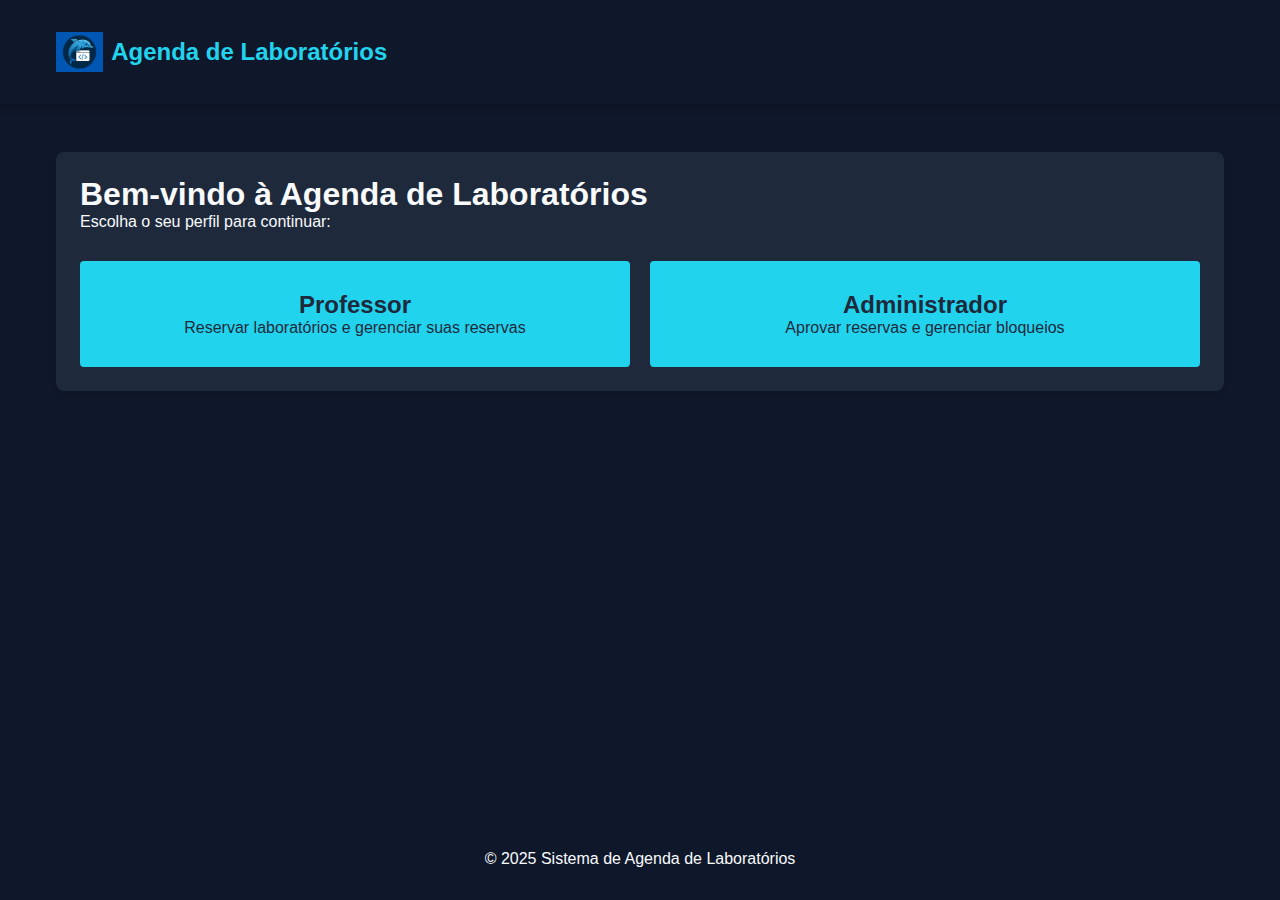
<file: index.html>
<!DOCTYPE html>
<html lang="pt-BR">
<head>
    <meta charset="UTF-8">
    <meta name="viewport" content="width=device-width, initial-scale=1.0">
    <title>Agenda de Laboratórios</title>
    <link rel="stylesheet" href="css/styles.css">
</head>
<body>
    <header>
        <div class="container">
            <a href="index.html" class="logo">
                <img src="logo.jpg" alt="Logo">
                <span>Agenda de Laboratórios</span>
            </a>
        </div>
    </header>

    <main>
        <div class="container">
            <div class="card">
                <h1>Bem-vindo à Agenda de Laboratórios</h1>
                <p>Escolha o seu perfil para continuar:</p>
                
                <div style="display: flex; gap: 20px; margin-top: 30px;">
                    <a href="professor/home.html" class="btn" style="flex: 1; text-align: center; padding: 30px;">
                        <h2>Professor</h2>
                        <p>Reservar laboratórios e gerenciar suas reservas</p>
                    </a>
                    
                    <a href="admin/admin.html" class="btn" style="flex: 1; text-align: center; padding: 30px;">
                        <h2>Administrador</h2>
                        <p>Aprovar reservas e gerenciar bloqueios</p>
                    </a>
                </div>
            </div>
        </div>
    </main>

    <footer>
        <div class="container">
            <p>&copy; 2025 Sistema de Agenda de Laboratórios</p>
        </div>
    </footer>

    <script src="js/api.js"></script>
</body>
</html>
</file>
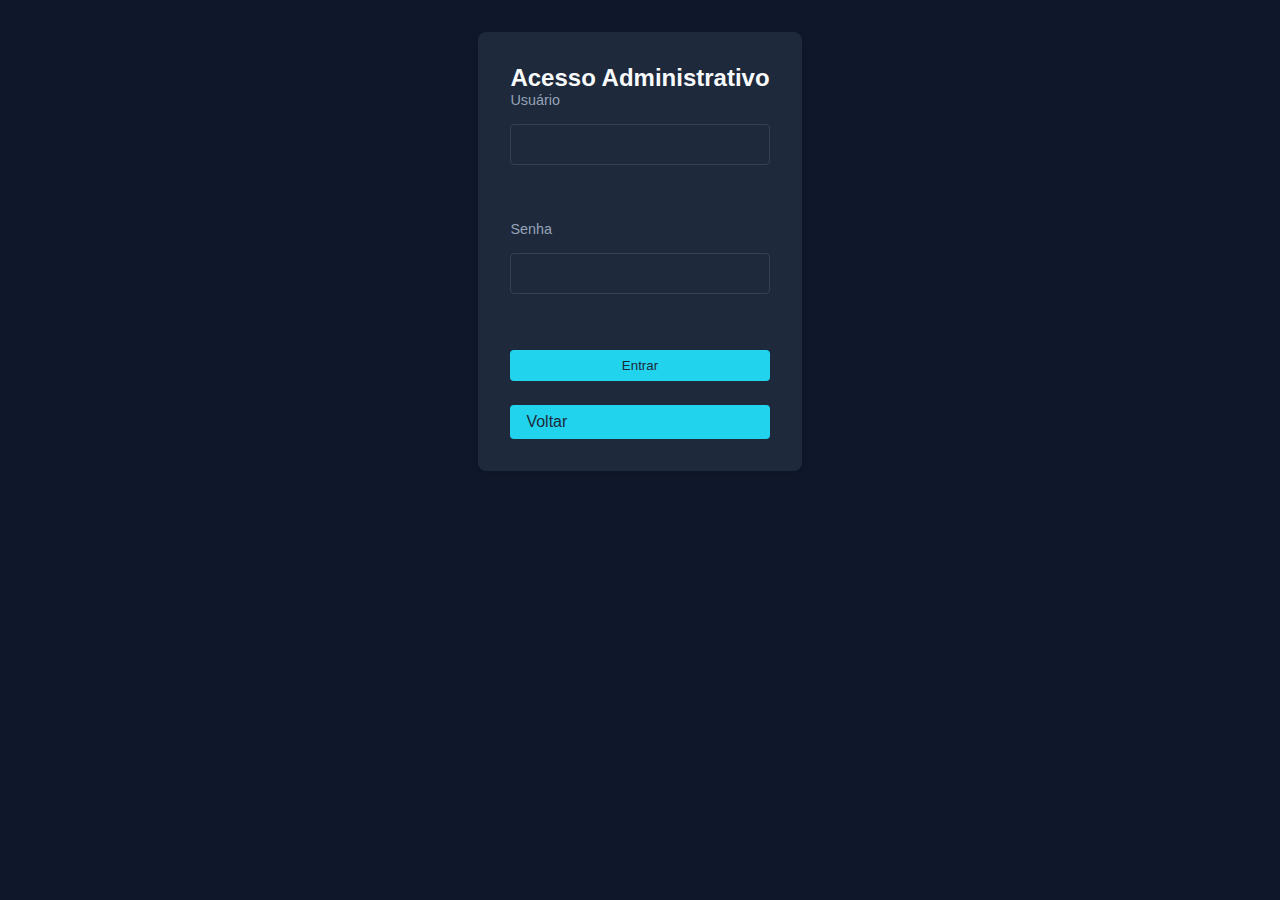
<file: admin/admin.html>
<!DOCTYPE html>
<html lang="pt-BR">
<head>
    <meta charset="UTF-8">
    <meta name="viewport" content="width=device-width, initial-scale=1.0">
    <title>Painel Administrativo - Agenda de Laboratórios</title>
    <link rel="stylesheet" href="../css/styles.css">
    <style>
        .admin-container {
            display: flex;
            flex-direction: column;
            gap: 2rem;
            margin-top: 1.5rem;
        }
        
        .admin-section {
            background-color: #1e293b;
            border-radius: 0.5rem;
            padding: 1.5rem;
            box-shadow: 0 4px 6px rgba(0, 0, 0, 0.1);
        }
        
        .admin-section h3 {
            color: #22d3ee;
            margin-top: 0;
            margin-bottom: 1rem;
            border-bottom: 1px solid #334155;
            padding-bottom: 0.5rem;
        }
        
        .tabs {
            display: flex;
            gap: 0.5rem;
            margin-bottom: 1.5rem;
        }
        
        .tab {
            padding: 0.5rem 1rem;
            background-color: #334155;
            border-radius: 0.25rem;
            cursor: pointer;
            transition: all 0.3s ease;
        }
        
        .tab.active {
            background-color: #22d3ee;
            color: #0f172a;
            font-weight: bold;
        }
        
        .tab-content {
            display: none;
        }
        
        .tab-content.active {
            display: block;
        }
        
        .reservas-list, .bloqueios-list {
            display: flex;
            flex-direction: column;
            gap: 1rem;
        }
        
        .reserva-card, .bloqueio-card {
            background-color: #334155;
            border-radius: 0.5rem;
            padding: 1rem;
        }
        
        .reserva-header, .bloqueio-header {
            display: flex;
            justify-content: space-between;
            align-items: center;
            margin-bottom: 0.5rem;
        }
        
        .reserva-titulo, .bloqueio-titulo {
            font-size: 1.2rem;
            font-weight: bold;
            color: #f8fafc;
        }
        
        .reserva-status {
            padding: 0.25rem 0.75rem;
            border-radius: 1rem;
            font-size: 0.8rem;
            font-weight: bold;
        }
        
        .status-pendente {
            background-color: #fbbf24;
            color: #1e293b;
        }
        
        .reserva-info, .bloqueio-info {
            display: grid;
            grid-template-columns: repeat(auto-fit, minmax(200px, 1fr));
            gap: 0.5rem;
            margin-bottom: 1rem;
        }
        
        .reserva-info-item, .bloqueio-info-item {
            display: flex;
            flex-direction: column;
        }
        
        .reserva-info-label, .bloqueio-info-label {
            font-size: 0.8rem;
            color: #94a3b8;
        }
        
        .reserva-info-value, .bloqueio-info-value {
            font-size: 1rem;
            color: #f8fafc;
        }
        
        .reserva-acoes, .bloqueio-acoes {
            display: flex;
            justify-content: flex-end;
            gap: 0.5rem;
        }
        
        .filtro-container {
            display: flex;
            align-items: center;
            gap: 1rem;
            margin-bottom: 1rem;
        }
        
        .form-bloqueio {
            display: grid;
            grid-template-columns: repeat(auto-fit, minmax(200px, 1fr));
            gap: 1rem;
            margin-bottom: 1.5rem;
        }
        
        .form-group {
            display: flex;
            flex-direction: column;
            gap: 0.5rem;
        }
        
        .form-group label {
            font-size: 0.9rem;
            color: #94a3b8;
        }
        
        .form-actions {
            grid-column: 1 / -1;
            display: flex;
            justify-content: flex-end;
            gap: 0.5rem;
            margin-top: 1rem;
        }
        
        .login-container {
            max-width: 400px;
            margin: 2rem auto;
            background-color: #1e293b;
            border-radius: 0.5rem;
            padding: 2rem;
            box-shadow: 0 4px 6px rgba(0, 0, 0, 0.1);
        }
        
        .login-form {
            display: flex;
            flex-direction: column;
            gap: 1.5rem;
        }
        
        .sem-itens {
            text-align: center;
            padding: 2rem;
            color: #94a3b8;
        }
        
        .modal {
            display: none;
            position: fixed;
            top: 0;
            left: 0;
            width: 100%;
            height: 100%;
            background-color: rgba(0, 0, 0, 0.5);
            z-index: 1000;
            justify-content: center;
            align-items: center;
        }
        
        .modal-content {
            background-color: #1e293b;
            border-radius: 0.5rem;
            padding: 1.5rem;
            width: 100%;
            max-width: 500px;
            box-shadow: 0 4px 6px rgba(0, 0, 0, 0.1);
        }
        
        .modal-header {
            display: flex;
            justify-content: space-between;
            align-items: center;
            margin-bottom: 1rem;
            border-bottom: 1px solid #334155;
            padding-bottom: 0.5rem;
        }
        
        .modal-title {
            font-size: 1.2rem;
            font-weight: bold;
            color: #22d3ee;
        }
        
        .modal-close {
            background: none;
            border: none;
            color: #94a3b8;
            font-size: 1.5rem;
            cursor: pointer;
        }
        
        .modal-body {
            margin-bottom: 1.5rem;
        }
        
        .modal-footer {
            display: flex;
            justify-content: flex-end;
            gap: 0.5rem;
        }
    </style>
</head>
<body>
    <!-- Login Container -->
    <div id="login-container" class="login-container">
        <h2>Acesso Administrativo</h2>
        <form id="login-form" class="login-form">
            <div class="form-group">
                <label for="usuario">Usuário</label>
                <input type="text" id="usuario" class="input" required>
            </div>
            <div class="form-group">
                <label for="senha">Senha</label>
                <input type="password" id="senha" class="input" required>
            </div>
            <button type="submit" class="btn btn-primary">Entrar</button>
            <a href="../index.html" class="btn btn-outline">Voltar</a>
        </form>
    </div>
    
    <!-- Admin Panel (hidden initially) -->
    <div id="admin-panel" style="display: none;">
        <header>
            <div class="container">
                <h1>Agenda de Laboratórios</h1>
                <nav>
                    <ul>
                        <li><a href="#" class="active">Painel Administrativo</a></li>
                        <li><a href="#" id="btn-logout">Sair</a></li>
                    </ul>
                </nav>
            </div>
        </header>
        
        <main class="container">
            <h2>Painel Administrativo</h2>
            
            <div class="tabs">
                <div class="tab active" data-tab="reservas">Reservas Pendentes</div>
                <div class="tab" data-tab="bloqueios">Gerenciar Bloqueios</div>
                <div class="tab" data-tab="todas-reservas">Todas as Reservas</div>
            </div>
            
            <div class="admin-container">
                <!-- Reservas Pendentes Tab -->
                <div id="reservas-tab" class="tab-content active">
                    <div class="admin-section">
                        <h3>Reservas Pendentes</h3>
                        
                        <div class="filtro-container">
                            <label for="filtro-telefone-pendentes">Filtrar por telefone:</label>
                            <input type="text" id="filtro-telefone-pendentes" class="input" placeholder="Ex: 34 9 9999-9999">
                            <button id="btn-filtrar-pendentes" class="btn">Filtrar</button>
                            <button id="btn-limpar-pendentes" class="btn btn-outline">Limpar</button>
                        </div>
                        
                        <div id="reservas-pendentes-list" class="reservas-list">
                            <!-- Reservas pendentes serão carregadas dinamicamente aqui -->
                            <div class="sem-itens">
                                <p>Nenhuma reserva pendente encontrada.</p>
                            </div>
                        </div>
                    </div>
                </div>
                
                <!-- Bloqueios Tab -->
                <div id="bloqueios-tab" class="tab-content">
                    <div class="admin-section">
                        <h3>Adicionar Bloqueio</h3>
                        
                        <form id="form-bloqueio" class="form-bloqueio">
                            <div class="form-group">
                                <label for="bloqueio-lab">Laboratório</label>
                                <select id="bloqueio-lab" class="input" required>
                                    <!-- Laboratórios serão carregados dinamicamente aqui -->
                                </select>
                            </div>
                            <div class="form-group">
                                <label for="bloqueio-data-inicio">Data de Início</label>
                                <input type="date" id="bloqueio-data-inicio" class="input" required>
                            </div>
                            <div class="form-group">
                                <label for="bloqueio-hora-inicio">Hora de Início</label>
                                <input type="time" id="bloqueio-hora-inicio" class="input" required>
                            </div>
                            <div class="form-group">
                                <label for="bloqueio-data-fim">Data de Fim</label>
                                <input type="date" id="bloqueio-data-fim" class="input" required>
                            </div>
                            <div class="form-group">
                                <label for="bloqueio-hora-fim">Hora de Fim</label>
                                <input type="time" id="bloqueio-hora-fim" class="input" required>
                            </div>
                            <div class="form-group">
                                <label for="bloqueio-motivo">Motivo</label>
                                <input type="text" id="bloqueio-motivo" class="input" required>
                            </div>
                            <div class="form-actions">
                                <button type="submit" class="btn btn-primary">Adicionar Bloqueio</button>
                            </div>
                        </form>
                    </div>
                    
                    <div class="admin-section">
                        <h3>Bloqueios Ativos</h3>
                        
                        <div id="bloqueios-list" class="bloqueios-list">
                            <!-- Bloqueios serão carregados dinamicamente aqui -->
                            <div class="sem-itens">
                                <p>Nenhum bloqueio encontrado.</p>
                            </div>
                        </div>
                    </div>
                </div>
                
                <!-- Todas as Reservas Tab -->
                <div id="todas-reservas-tab" class="tab-content">
                    <div class="admin-section">
                        <h3>Todas as Reservas</h3>
                        
                        <div class="filtro-container">
                            <label for="filtro-telefone-todas">Filtrar por telefone:</label>
                            <input type="text" id="filtro-telefone-todas" class="input" placeholder="Ex: 34 9 9999-9999">
                            <button id="btn-filtrar-todas" class="btn">Filtrar</button>
                            <button id="btn-limpar-todas" class="btn btn-outline">Limpar</button>
                        </div>
                        
                        <div id="todas-reservas-list" class="reservas-list">
                            <!-- Todas as reservas serão carregadas dinamicamente aqui -->
                            <div class="sem-itens">
                                <p>Nenhuma reserva encontrada.</p>
                            </div>
                        </div>
                    </div>
                </div>
            </div>
        </main>
        
        <footer>
            <div class="container">
                <p>&copy; 2023 Agenda de Laboratórios</p>
            </div>
        </footer>
    </div>
    
    <!-- Modal para negar reserva -->
    <div id="modal-negar" class="modal">
        <div class="modal-content">
            <div class="modal-header">
                <h3 class="modal-title">Negar Reserva</h3>
                <button class="modal-close">&times;</button>
            </div>
            <div class="modal-body">
                <form id="form-negar">
                    <input type="hidden" id="reserva-id-negar">
                    <div class="form-group">
                        <label for="motivo-negacao">Motivo da Negação</label>
                        <textarea id="motivo-negacao" class="input" rows="3" required></textarea>
                    </div>
                </form>
            </div>
            <div class="modal-footer">
                <button id="btn-confirmar-negar" class="btn btn-danger">Confirmar</button>
                <button class="btn btn-outline modal-close-btn">Cancelar</button>
            </div>
        </div>
    </div>
    
    <script src="../js/api.js"></script>
    <script src="../js/admin/admin.js"></script>
</body>
</html>
</file>
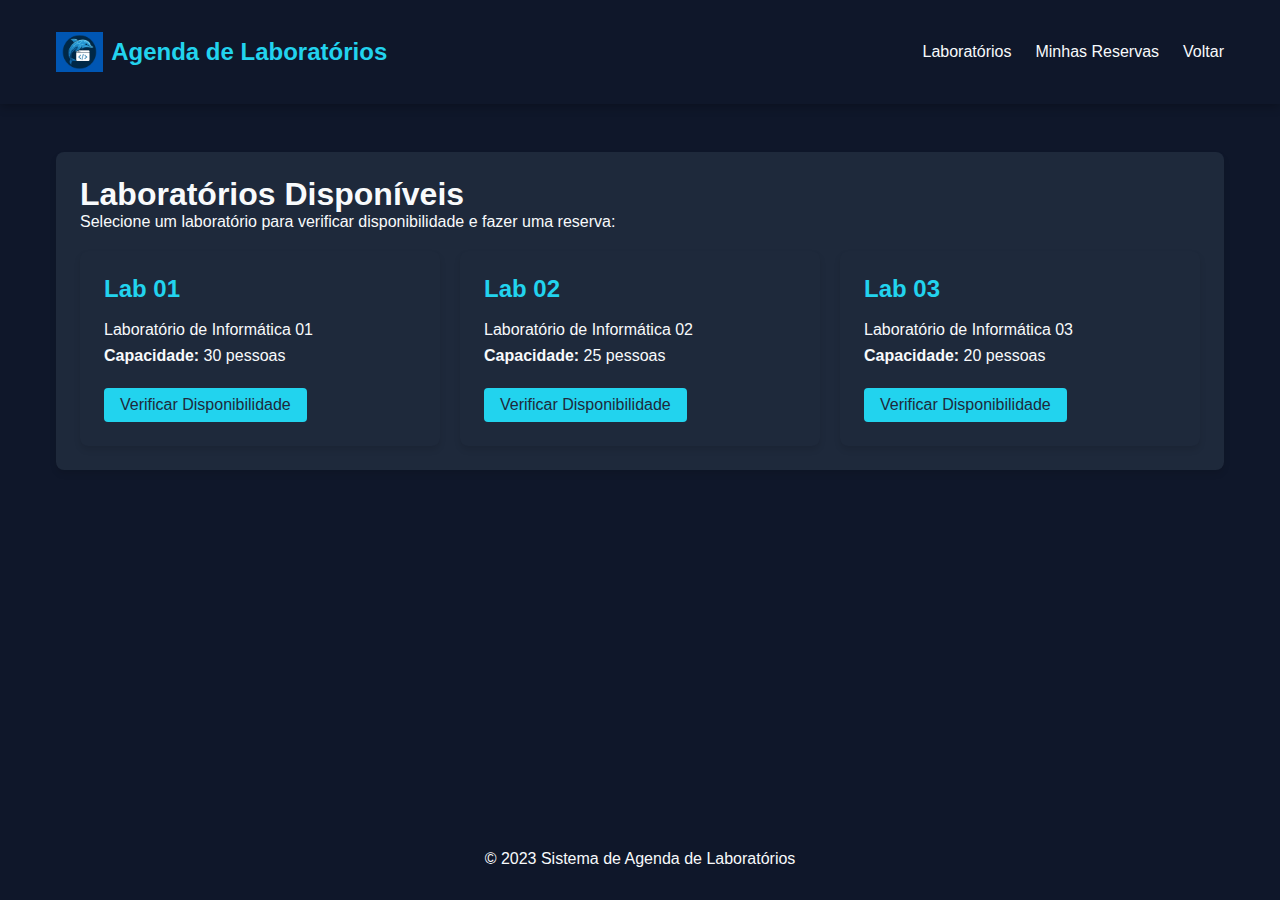
<file: professor/home.html>
<!DOCTYPE html>
<html lang="pt-BR">
<head>
    <meta charset="UTF-8">
    <meta name="viewport" content="width=device-width, initial-scale=1.0">
    <title>Laboratórios Disponíveis | Agenda de Laboratórios</title>
    <link rel="stylesheet" href="../css/styles.css">
</head>
<body>
    <header>
        <div class="container">
            <a href="../index.html" class="logo">
                <img src="../logo.jpg" alt="Logo">
                <span>Agenda de Laboratórios</span>
            </a>
            <nav>
                <ul>
                    <li><a href="home.html" class="active">Laboratórios</a></li>
                    <li><a href="minhas-reservas.html">Minhas Reservas</a></li>
                    <li><a href="../index.html">Voltar</a></li>
                </ul>
            </nav>
        </div>
    </header>

    <main>
        <div class="container">
            <div class="card">
                <h1>Laboratórios Disponíveis</h1>
                <p>Selecione um laboratório para verificar disponibilidade e fazer uma reserva:</p>
                
                <div id="labs-container" class="labs-grid">
                    <!-- Os laboratórios serão inseridos aqui via JavaScript -->
                    <div class="loading">Carregando laboratórios...</div>
                </div>
            </div>
        </div>
    </main>

    <footer>
        <div class="container">
            <p>&copy; 2023 Sistema de Agenda de Laboratórios</p>
        </div>
    </footer>

    <script src="../js/api.js"></script>
    <script src="../js/professor/home.js"></script>
</body>
</html>
</file>
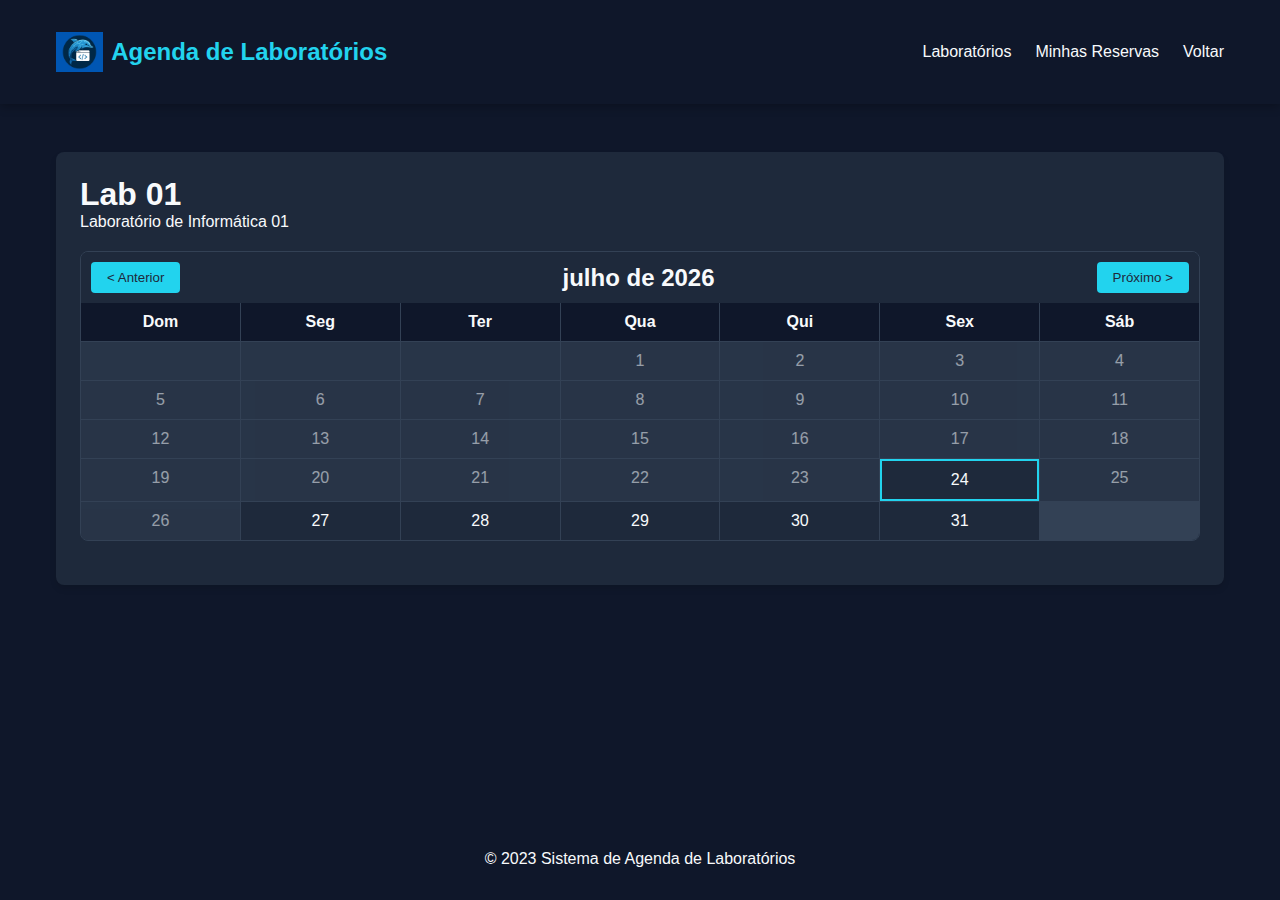
<file: professor/lab.html>
<!DOCTYPE html>
<html lang="pt-BR">
<head>
    <meta charset="UTF-8">
    <meta name="viewport" content="width=device-width, initial-scale=1.0">
    <title>Reservar Laboratório | Agenda de Laboratórios</title>
    <link rel="stylesheet" href="../css/styles.css">
    <style>
        .calendario {
            margin: 20px 0;
            border: 1px solid #334155;
            border-radius: 8px;
            overflow: hidden;
        }
        
        .calendario-header {
            display: flex;
            justify-content: space-between;
            align-items: center;
            padding: 10px;
            background-color: #1e293b;
        }
        
        .calendario-grid {
            display: grid;
            grid-template-columns: repeat(7, 1fr);
            gap: 1px;
            background-color: #334155;
        }
        
        .calendario-dia {
            background-color: #1e293b;
            padding: 10px;
            text-align: center;
            cursor: pointer;
        }
        
        .calendario-dia:hover {
            background-color: #22d3ee;
            color: #0f172a;
        }
        
        .calendario-dia.disabled {
            opacity: 0.5;
            cursor: not-allowed;
        }
        
        .calendario-dia.selected {
            background-color: #22d3ee;
            color: #0f172a;
            font-weight: bold;
        }
        
        .calendario-dia.hoje {
            border: 2px solid #22d3ee;
        }
        
        .calendario-dia-nome {
            background-color: #0f172a;
            padding: 10px;
            text-align: center;
            font-weight: bold;
        }
        
        .horarios-grid {
            display: grid;
            grid-template-columns: repeat(auto-fill, minmax(100px, 1fr));
            gap: 10px;
            margin-top: 20px;
        }
        
        .horario-item {
            padding: 10px;
            text-align: center;
            background-color: #1e293b;
            border-radius: 4px;
            cursor: pointer;
        }
        
        .horario-item:hover {
            background-color: #22d3ee;
            color: #0f172a;
        }
        
        .horario-item.selected {
            background-color: #22d3ee;
            color: #0f172a;
            font-weight: bold;
        }
        
        .horario-item.indisponivel {
            opacity: 0.5;
            cursor: not-allowed;
            background-color: #ef4444;
        }
        
        .horario-item.bloqueado {
            opacity: 0.5;
            cursor: not-allowed;
            background-color: #f59e0b;
        }
        
        .form-reserva {
            margin-top: 30px;
        }
        
        .form-row {
            display: flex;
            gap: 20px;
            margin-bottom: 15px;
        }
        
        .form-row .form-group {
            flex: 1;
        }
    </style>
</head>
<body>
    <header>
        <div class="container">
            <a href="../index.html" class="logo">
                <img src="../logo.jpg" alt="Logo">
                <span>Agenda de Laboratórios</span>
            </a>
            <nav>
                <ul>
                    <li><a href="home.html">Laboratórios</a></li>
                    <li><a href="minhas-reservas.html">Minhas Reservas</a></li>
                    <li><a href="../index.html">Voltar</a></li>
                </ul>
            </nav>
        </div>
    </header>

    <main>
        <div class="container">
            <div class="card">
                <h1 id="lab-titulo">Carregando laboratório...</h1>
                <p id="lab-descricao"></p>
                
                <div class="calendario">
                    <div class="calendario-header">
                        <button id="mes-anterior" class="btn">&lt; Anterior</button>
                        <h2 id="mes-atual">Mês Atual</h2>
                        <button id="mes-proximo" class="btn">Próximo &gt;</button>
                    </div>
                    
                    <div class="calendario-grid">
                        <div class="calendario-dia-nome">Dom</div>
                        <div class="calendario-dia-nome">Seg</div>
                        <div class="calendario-dia-nome">Ter</div>
                        <div class="calendario-dia-nome">Qua</div>
                        <div class="calendario-dia-nome">Qui</div>
                        <div class="calendario-dia-nome">Sex</div>
                        <div class="calendario-dia-nome">Sáb</div>
                        <!-- Os dias serão inseridos aqui via JavaScript -->
                    </div>
                </div>
                
                <div id="horarios-container" style="display: none;">
                    <h2>Horários Disponíveis</h2>
                    <p>Selecione um horário para iniciar sua reserva:</p>
                    
                    <div class="horarios-grid" id="horarios-grid">
                        <!-- Os horários serão inseridos aqui via JavaScript -->
                    </div>
                </div>
                
                <div id="form-reserva" class="form-reserva" style="display: none;">
                    <h2>Formulário de Reserva</h2>
                    <form id="reserva-form">
                        <div class="form-row">
                            <div class="form-group">
                                <label for="nome">Nome Completo*</label>
                                <input type="text" id="nome" class="input" required>
                            </div>
                            
                            <div class="form-group">
                                <label for="telefone">Telefone* (formato: 34 9 9999-9999)</label>
                                <input type="tel" id="telefone" class="input" pattern="\d{2}\s9\s\d{4}-\d{4}" placeholder="34 9 9999-9999" required>
                            </div>
                        </div>
                        
                        <div class="form-row">
                            <div class="form-group">
                                <label for="data">Data Selecionada</label>
                                <input type="text" id="data" class="input" readonly>
                            </div>
                            
                            <div class="form-group">
                                <label for="horario">Horário de Início</label>
                                <input type="text" id="horario" class="input" readonly>
                            </div>
                            
                            <div class="form-group">
                                <label for="duracao">Duração (minutos)*</label>
                                <select id="duracao" class="input" required>
                                    <option value="30">30 minutos</option>
                                    <option value="60">1 hora</option>
                                    <option value="90">1 hora e 30 minutos</option>
                                    <option value="120">2 horas</option>
                                    <option value="150">2 horas e 30 minutos</option>
                                    <option value="180">3 horas</option>
                                    <option value="210">3 horas e 30 minutos</option>
                                    <option value="240">4 horas</option>
                                </select>
                            </div>
                        </div>
                        
                        <div class="form-row">
                            <div class="form-group">
                                <label for="curso">Curso (opcional)</label>
                                <input type="text" id="curso" class="input">
                            </div>
                            
                            <div class="form-group">
                                <label for="turma">Turma (opcional)</label>
                                <input type="text" id="turma" class="input">
                            </div>
                        </div>
                        
                        <div class="form-group">
                            <label for="observacao">Observação (opcional)</label>
                            <textarea id="observacao" class="input" rows="3"></textarea>
                        </div>
                        
                        <div class="form-group">
                            <button type="submit" class="btn">Solicitar Reserva</button>
                            <button type="button" id="btn-cancelar" class="btn btn-danger">Cancelar</button>
                        </div>
                    </form>
                </div>
            </div>
        </div>
    </main>

    <footer>
        <div class="container">
            <p>&copy; 2023 Sistema de Agenda de Laboratórios</p>
        </div>
    </footer>

    <script src="../js/api.js"></script>
    <script src="../js/professor/lab.js"></script>
</body>
</html>
</file>
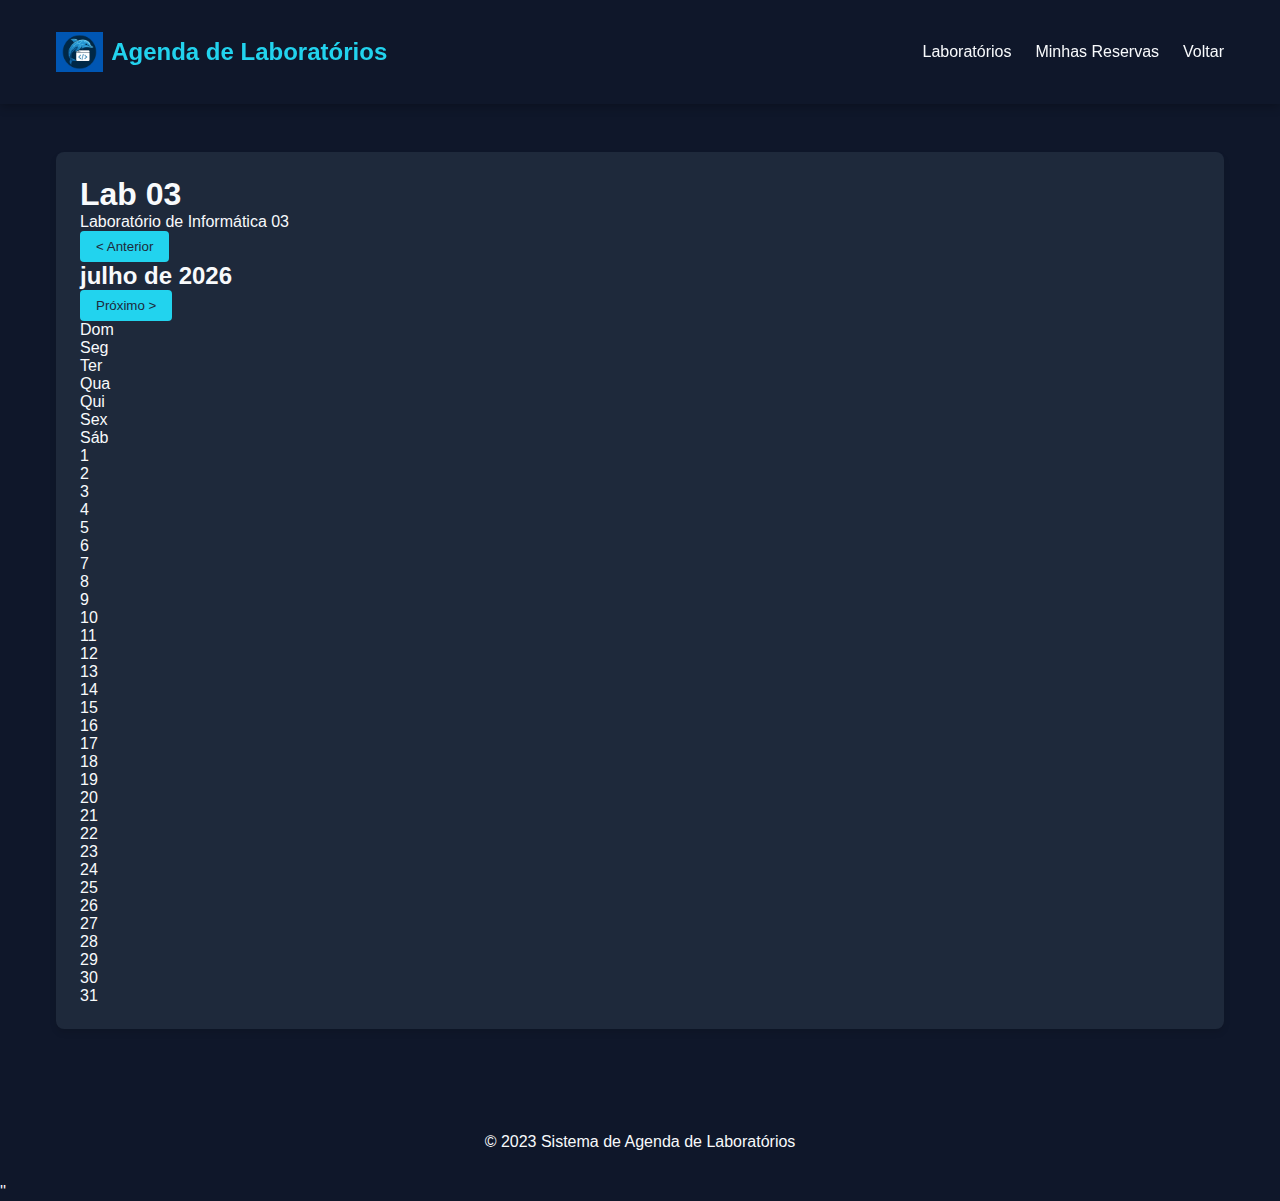
<file: professor/lab3.html>
<!DOCTYPE html>
<html lang="pt-BR">
<head>
    <meta charset="UTF-8">
    <meta name="viewport" content="width=device-width, initial-scale=1.0">
    <title>Reservar Laboratório 3 | Agenda de Laboratórios</title>
    <link rel="stylesheet" href="../css/styles.css">
</head>
<body>
    <header>
        <div class="container">
            <a href="../index.html" class="logo">
                <img src="../logo.jpg" alt="Logo">
                <span>Agenda de Laboratórios</span>
            </a>
            <nav>
                <ul>
                    <li><a href="home.html">Laboratórios</a></li>
                    <li><a href="minhas-reservas.html">Minhas Reservas</a></li>
                    <li><a href="../index.html">Voltar</a></li>
                </ul>
            </nav>
        </div>
    </header>

    <main>
        <div class="container">
            <div class="card">
                <h1 id="lab-titulo">Carregando laboratório...</h1>
                <p id="lab-descricao"></p>

                <div class="calendario">
                    <div class="calendario-header">
                        <button id="mes-anterior" class="btn">&lt; Anterior</button>
                        <h2 id="mes-atual">Mês Atual</h2>
                        <button id="mes-proximo" class="btn">Próximo &gt;</button>
                    </div>
                    <div class="calendario-grid">
                        <div class="calendario-dia-nome">Dom</div>
                        <div class="calendario-dia-nome">Seg</div>
                        <div class="calendario-dia-nome">Ter</div>
                        <div class="calendario-dia-nome">Qua</div>
                        <div class="calendario-dia-nome">Qui</div>
                        <div class="calendario-dia-nome">Sex</div>
                        <div class="calendario-dia-nome">Sáb</div>
                        <!-- Dias inseridos via JS -->
                    </div>
                </div>

                <div id="horarios-container" style="display: none;">
                    <h2>Horários Disponíveis</h2>
                    <p>Selecione um horário para iniciar sua reserva:</p>
                    <div class="horarios-grid" id="horarios-grid"></div>
                </div>

                <div id="form-reserva" class="form-reserva" style="display: none;">
                    <h2>Formulário de Reserva</h2>
                    <form id="reserva-form">
                        <div class="form-row">
                            <div class="form-group">
                                <label for="nome">Nome Completo*</label>
                                <input type="text" id="nome" class="input" required>
                            </div>
                            <div class="form-group">
                                <label for="telefone">Telefone* (formato: 34 9 9999-9999)</label>
                                <input type="tel" id="telefone" class="input" pattern="\d{2}\s9\s\d{4}-\d{4}" placeholder="34 9 9999-9999" required>
                            </div>
                        </div>
                        <div class="form-row">
                            <div class="form-group">
                                <label for="data">Data Selecionada</label>
                                <input type="text" id="data" class="input" readonly>
                            </div>
                            <div class="form-group">
                                <label for="horario">Horário de Início</label>
                                <input type="text" id="horario" class="input" readonly>
                            </div>
                            <div class="form-group">
                                <label for="duracao">Duração (minutos)*</label>
                                <select id="duracao" class="input" required>
                                    <option value="30">30 minutos</option>
                                    <option value="60">1 hora</option>
                                    <option value="90">1 hora e 30 minutos</option>
                                    <option value="120">2 horas</option>
                                    <option value="150">2 horas e 30 minutos</option>
                                    <option value="180">3 horas</option>
                                    <option value="210">3 horas e 30 minutos</option>
                                    <option value="240">4 horas</option>
                                </select>
                            </div>
                        </div>
                        <div class="form-row">
                            <div class="form-group">
                                <label for="curso">Curso (opcional)</label>
                                <input type="text" id="curso" class="input">
                            </div>
                            <div class="form-group">
                                <label for="turma">Turma (opcional)</label>
                                <input type="text" id="turma" class="input">
                            </div>
                        </div>
                        <div class="form-group">
                            <label for="observacao">Observação (opcional)</label>
                            <textarea id="observacao" class="input" rows="3"></textarea>
                        </div>
                        <div class="form-group">
                            <button type="submit" class="btn">Solicitar Reserva</button>
                            <button type="button" id="btn-cancelar" class="btn btn-danger">Cancelar</button>
                        </div>
                    </form>
                </div>
            </div>
        </div>
    </main>

    <footer>
        <div class="container">
            <p>&copy; 2023 Sistema de Agenda de Laboratórios</p>
        </div>
    </footer>

    <script>
      // Define explicitamente o ID do laboratório desta página
      window.LAB_PAGE_ID = 3;
    </script>
    <script src="../js/api.js"></script>
    <script src="../js/professor/lab.js"></script>
</body>''
</html>
</file>
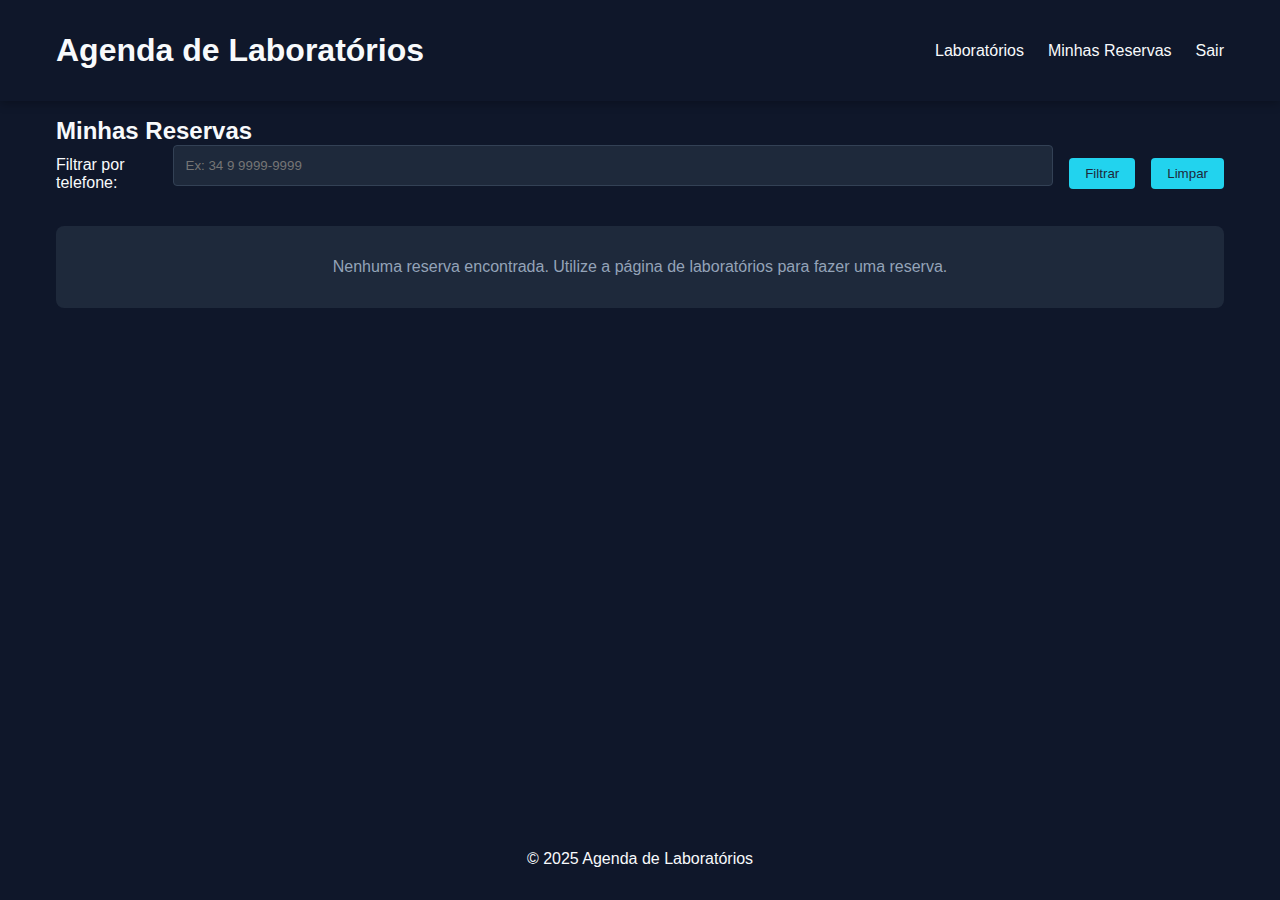
<file: professor/minhas-reservas.html>
<!DOCTYPE html>
<html lang="pt-BR">
<head>
    <meta charset="UTF-8">
    <meta name="viewport" content="width=device-width, initial-scale=1.0">
    <title>Minhas Reservas - Agenda de Laboratórios</title>
    <link rel="stylesheet" href="../css/styles.css">
    <style>
        .reservas-container {
            display: flex;
            flex-direction: column;
            gap: 1rem;
            margin-top: 1.5rem;
        }
        
        .reserva-card {
            background-color: #1e293b;
            border-radius: 0.5rem;
            padding: 1rem;
            box-shadow: 0 4px 6px rgba(0, 0, 0, 0.1);
        }
        
        .reserva-header {
            display: flex;
            justify-content: space-between;
            align-items: center;
            margin-bottom: 0.5rem;
        }
        
        .reserva-titulo {
            font-size: 1.2rem;
            font-weight: bold;
            color: #22d3ee;
        }
        
        .reserva-status {
            padding: 0.25rem 0.75rem;
            border-radius: 1rem;
            font-size: 0.8rem;
            font-weight: bold;
        }
        
        .status-pendente {
            background-color: #fbbf24;
            color: #1e293b;
        }
        
        .status-aprovada {
            background-color: #10b981;
            color: #1e293b;
        }
        
        .status-negada {
            background-color: #ef4444;
            color: #1e293b;
        }
        
        .status-expirada {
            background-color: #6b7280;
            color: #1e293b;
        }
        
        .status-cancelada {
            background-color: #9ca3af;
            color: #1e293b;
        }
        
        .reserva-info {
            display: grid;
            grid-template-columns: repeat(auto-fit, minmax(200px, 1fr));
            gap: 0.5rem;
            margin-bottom: 1rem;
        }
        
        .reserva-info-item {
            display: flex;
            flex-direction: column;
        }
        
        .reserva-info-label {
            font-size: 0.8rem;
            color: #94a3b8;
        }
        
        .reserva-info-value {
            font-size: 1rem;
            color: #f8fafc;
        }
        
        .reserva-acoes {
            display: flex;
            justify-content: flex-end;
            gap: 0.5rem;
        }
        
        .filtro-container {
            display: flex;
            align-items: center;
            gap: 1rem;
            margin-bottom: 1rem;
        }
        
        .sem-reservas {
            text-align: center;
            padding: 2rem;
            background-color: #1e293b;
            border-radius: 0.5rem;
            color: #94a3b8;
        }
    </style>
</head>
<body>
    <header>
        <div class="container">
            <h1>Agenda de Laboratórios</h1>
            <nav>
                <ul>
                    <li><a href="home.html">Laboratórios</a></li>
                    <li><a href="minhas-reservas.html" class="active">Minhas Reservas</a></li>
                    <li><a href="../index.html">Sair</a></li>
                </ul>
            </nav>
        </div>
    </header>
    
    <main class="container">
        <h2>Minhas Reservas</h2>
        
        <div class="filtro-container">
            <label for="filtro-telefone">Filtrar por telefone:</label>
            <input type="text" id="filtro-telefone" class="input" placeholder="Ex: 34 9 9999-9999">
            <button id="btn-filtrar" class="btn">Filtrar</button>
            <button id="btn-limpar" class="btn btn-outline">Limpar</button>
        </div>
        
        <div id="reservas-container" class="reservas-container">
            <!-- Reservas serão carregadas dinamicamente aqui -->
            <div class="sem-reservas">
                <p>Nenhuma reserva encontrada. Utilize a página de laboratórios para fazer uma reserva.</p>
            </div>
        </div>
    </main>
    
    <footer>
        <div class="container">
            <p>&copy; 2025 Agenda de Laboratórios</p>
        </div>
    </footer>
    
    <script src="../js/api.js"></script>
    <script src="../js/professor/minhas.js"></script>
</body>
</html>
</file>
<file: css/styles.css>
/* Estilos globais para o Sistema de Reserva de Laboratórios */
:root {
  --bg-primary: #0f172a;
  --accent-color: #22d3ee;
  --text-light: #f8fafc;
  --text-dark: #1e293b;
  --danger: #ef4444;
  --success: #10b981;
  --warning: #f59e0b;
}

* {
  margin: 0;
  padding: 0;
  box-sizing: border-box;
  font-family: 'Segoe UI', Tahoma, Geneva, Verdana, sans-serif;
}

body {
  background-color: var(--bg-primary);
  color: var(--text-light);
  min-height: 100vh;
  display: flex;
  flex-direction: column;
}

.container {
  width: 100%;
  max-width: 1200px;
  margin: 0 auto;
  padding: 1rem;
}

header {
  background-color: rgba(15, 23, 42, 0.9);
  padding: 1rem 0;
  box-shadow: 0 2px 10px rgba(0, 0, 0, 0.3);
  position: sticky;
  top: 0;
  z-index: 100;
}

header .container {
  display: flex;
  justify-content: space-between;
  align-items: center;
}

.logo {
  display: flex;
  align-items: center;
  gap: 0.5rem;
  color: var(--accent-color);
  text-decoration: none;
  font-size: 1.5rem;
  font-weight: bold;
}

.logo img {
  height: 40px;
}

nav ul {
  display: flex;
  list-style: none;
  gap: 1.5rem;
}

nav a {
  color: var(--text-light);
  text-decoration: none;
  transition: color 0.3s;
}

nav a:hover {
  color: var(--accent-color);
}

main {
  flex: 1;
  padding: 2rem 0;
}

footer {
  background-color: rgba(15, 23, 42, 0.9);
  padding: 1rem 0;
  text-align: center;
  margin-top: auto;
}

/* Componentes */
.btn {
  display: inline-block;
  padding: 0.5rem 1rem;
  background-color: var(--accent-color);
  color: var(--text-dark);
  border: none;
  border-radius: 4px;
  cursor: pointer;
  font-weight: 500;
  text-decoration: none;
  transition: all 0.3s;
}

.btn:hover {
  opacity: 0.9;
  transform: translateY(-2px);
}

.btn-danger {
  background-color: var(--danger);
  color: var(--text-light);
}

.btn-success {
  background-color: var(--success);
  color: var(--text-light);
}

.btn-warning {
  background-color: var(--warning);
  color: var(--text-dark);
}

.input {
  width: 100%;
  padding: 0.75rem;
  margin-bottom: 1rem;
  border: 1px solid #334155;
  border-radius: 4px;
  background-color: #1e293b;
  color: var(--text-light);
}

.input:focus {
  outline: 2px solid var(--accent-color);
  border-color: transparent;
}

.form-group {
  margin-bottom: 1rem;
}

.form-group label {
  display: block;
  margin-bottom: 0.5rem;
  font-weight: 500;
}

.card {
  background-color: #1e293b;
  border-radius: 8px;
  padding: 1.5rem;
  margin-bottom: 1.5rem;
  box-shadow: 0 4px 6px rgba(0, 0, 0, 0.1);
}

.table {
  width: 100%;
  border-collapse: collapse;
  margin: 1rem 0;
}

.table th,
.table td {
  padding: 0.75rem;
  text-align: left;
  border-bottom: 1px solid #334155;
}

.table th {
  background-color: #1e293b;
  font-weight: 600;
}

.table tr:hover {
  background-color: #1e293b;
}

/* Status de reservas */
.status-pendente {
  color: var(--warning);
}

.status-aprovada {
  color: var(--success);
}

.status-negada {
  color: var(--danger);
}

.status-expirada {
  color: #94a3b8;
}

/* Responsividade */
@media (max-width: 768px) {
  header .container {
    flex-direction: column;
    gap: 1rem;
  }
  
  nav ul {
    flex-wrap: wrap;
    justify-content: center;
  }
}
</file>
